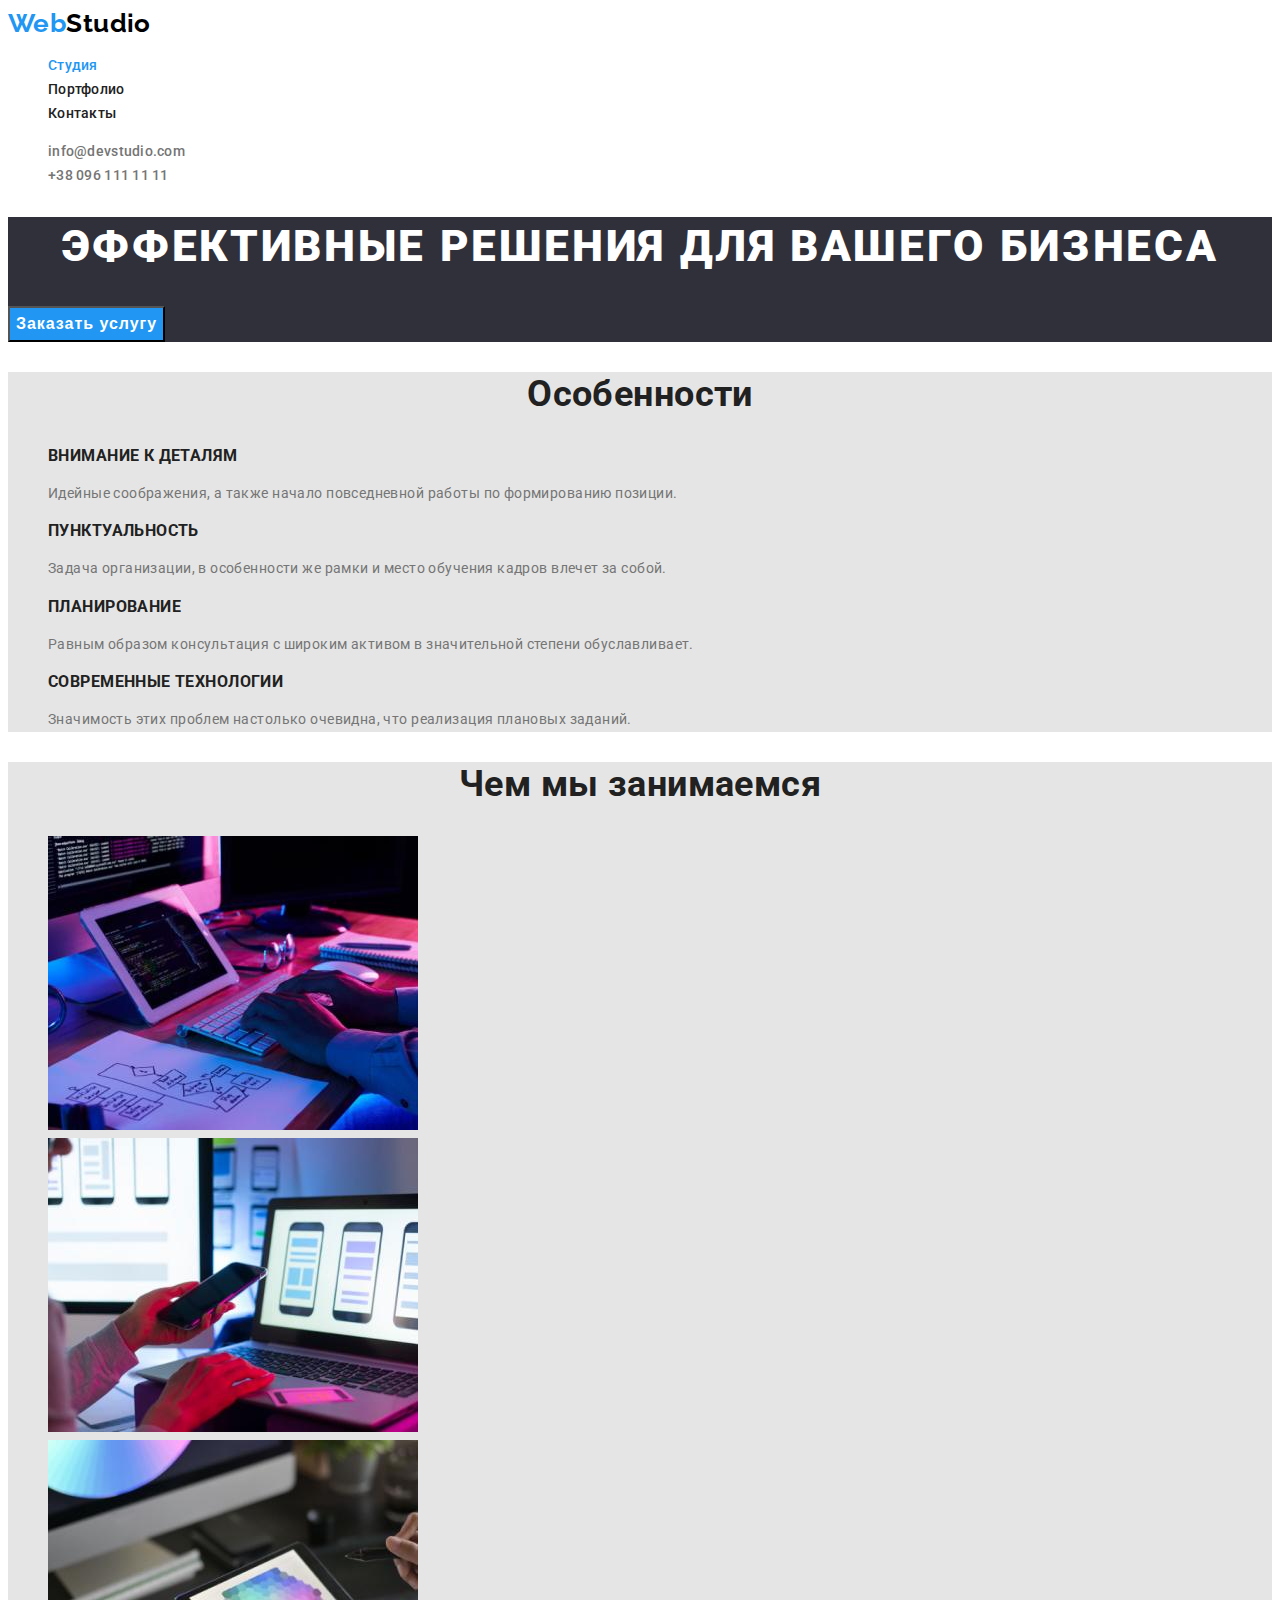
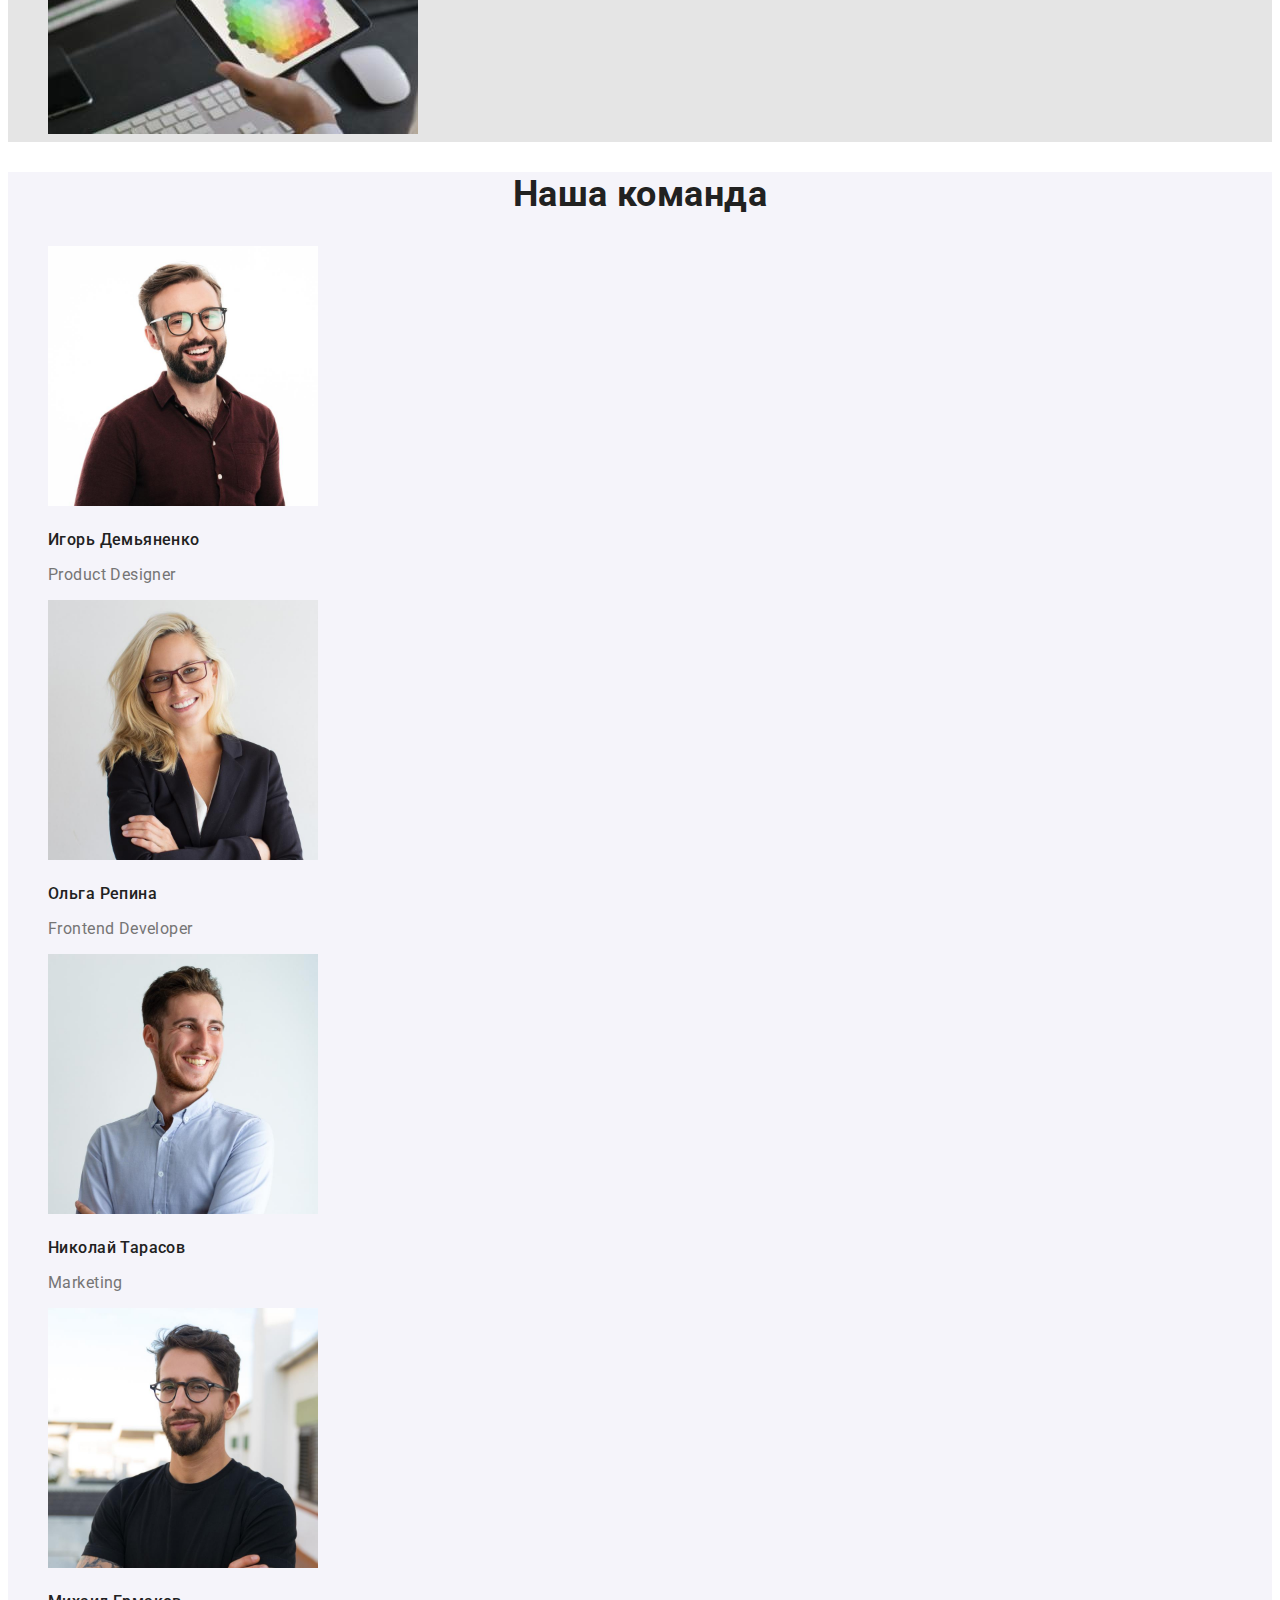
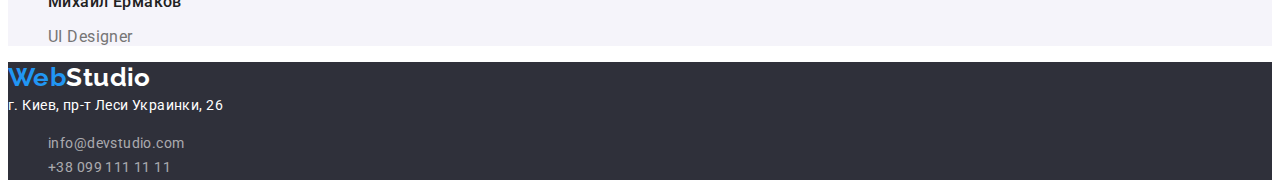
<file: index.html>
<!DOCTYPE html>
<html lang="ru">
    <head>
    <meta charset="UTF-8">
    <meta http-equiv="X-UA-Compatible" content="IE=edge">
    <meta name="viewport" content="width=device-width, initial-scale=1.0">
    <title>Document</title>
    <link rel="preconnect" href="https://fonts.gstatic.com">
    <link href="https://fonts.googleapis.com/css2?family=Raleway:wght@700&family=Roboto:wght@400;500;700;900&display=swap"
        rel="stylesheet">
    <link rel="stylesheet" href="./css/styles.css">
    </head>
    <body> 
        <!-- Site header -->
        <header>
            <nav>
                <a lang="en" href="./index.html" class="logo">Web<span class="logo-part-header">Studio</span></a>
                <ul class="site-nav list">
                    <li><a href="./index.html" class="link current">Студия</a></li>
                    <li><a href="./portfolio.html" class="link">Портфолио</a></li>
                    <li><a href="" class="link">Контакты</a></li>
                </ul>
            </nav>
            <ul class="contacts list">
                <li><a href="mailto:info@devstudio.com" class="link">info@devstudio.com</a></li>
                <li><a href="tel:+380961111111" class="link">+38 096 111 11 11</a></li>
            </ul>
        </header>
    <main>
        <!-- Hero -->
        <section class="hero">
            <h1 class="hero-title">Эффективные решения для вашего бизнеса</h1>
            <p><button type="button" class="button-hero">Заказать услугу</button></p>
        </section>
        <!-- Features -->
        <section class="section">
            <h2 class="section-title">Особенности</h2>
            <ul class="feature list">
                <li>
                    <h3 class="title">Внимание к деталям</h3>
                    <p>Идейные соображения, а также начало повседневной работы по формированию позиции.</p>
                </li>
                <li>
                    <h3 class="title">Пунктуальность</h3>
                    <p>Задача организации, в особенности же рамки и место обучения кадров влечет за собой.</p>
                </li>
                <li>
                    <h3 class="title">Планирование</h3>
                    <p>Равным образом консультация с широким активом в значительной степени обуславливает.</p>
                </li>
                <li>   
                    <h3 class="title">Современные технологии</h3>
                    <p>Значимость этих проблем настолько очевидна, что реализация плановых заданий.</p>
                </li>
            </ul>
        </section>
        <!-- Example of work -->
        <section class="section">
            <h2 class="section-title">Чем мы занимаемся</h2>
            <ul class="example list">
                <li><img src="./images/box-1.jpg" alt="coding" width="370" height="294"></li>
                <li><img src="./images/box-2.jpg" alt="mobile optimization" width="370" height="294"></li>
                <li><img src="./images/box-3.jpg" alt="design" width="370" height="294"></li>
            </ul> 
        </section>
        <!-- Team -->
        <section class="section team">
            <h2 class="section-title">Наша команда</h2>
            <ul class="our-team list">
                <li>
                    <img src="./images/img-team-member-1.jpg" alt="brown-haired man with glasses" width="270" height="260">
                    <h3 class="title">Игорь Демьяненко</h3>
                    <p lang="en" class="profession">Product Designer</p>
                </li>
                <li>
                    <img src="./images/img-team-member-2.jpg" alt="blonde woman with glasses" width="270" height="260">
                    <h3 class="title">Ольга Репина</h3>
                    <p lang="en" class="profession">Frontend Developer</p>
                </li>
                <li>
                    <img src="./images/img-team-member-3.jpg" alt="brunette man" width="270" height="260">
                    <h3 class="title">Николай Тарасов</h3>
                    <p lang="en" class="profession">Marketing</p>
                </li>
                <li>
                    <img src="./images/img-team-member-4.jpg" alt="brunette man with glasses" width="270" height="260">
                    <h3 class="title">Михаил Ермаков</h3>
                    <p lang="en" class="profession">UI Designer</p>
                </li>
            </ul>
        </section>
    </main>
        <!-- Footer -->
        <footer class="footer">
            <a lang="en" href="./index.html" class="logo">Web<span class="logo-part-footer">Studio</span></a>
            <address class="address">г. Киев, пр-т Леси Украинки, 26</address>
            <ul class="contacts list">
                <li><a href="mailto:info@devstudio.com" class="link-footer">info@devstudio.com</a></li>
                <li><a href="tel:+380991111111" class="link-footer">+38 099 111 11 11</a></li>
            </ul>
        </footer>
    </body>
</html>
</file>
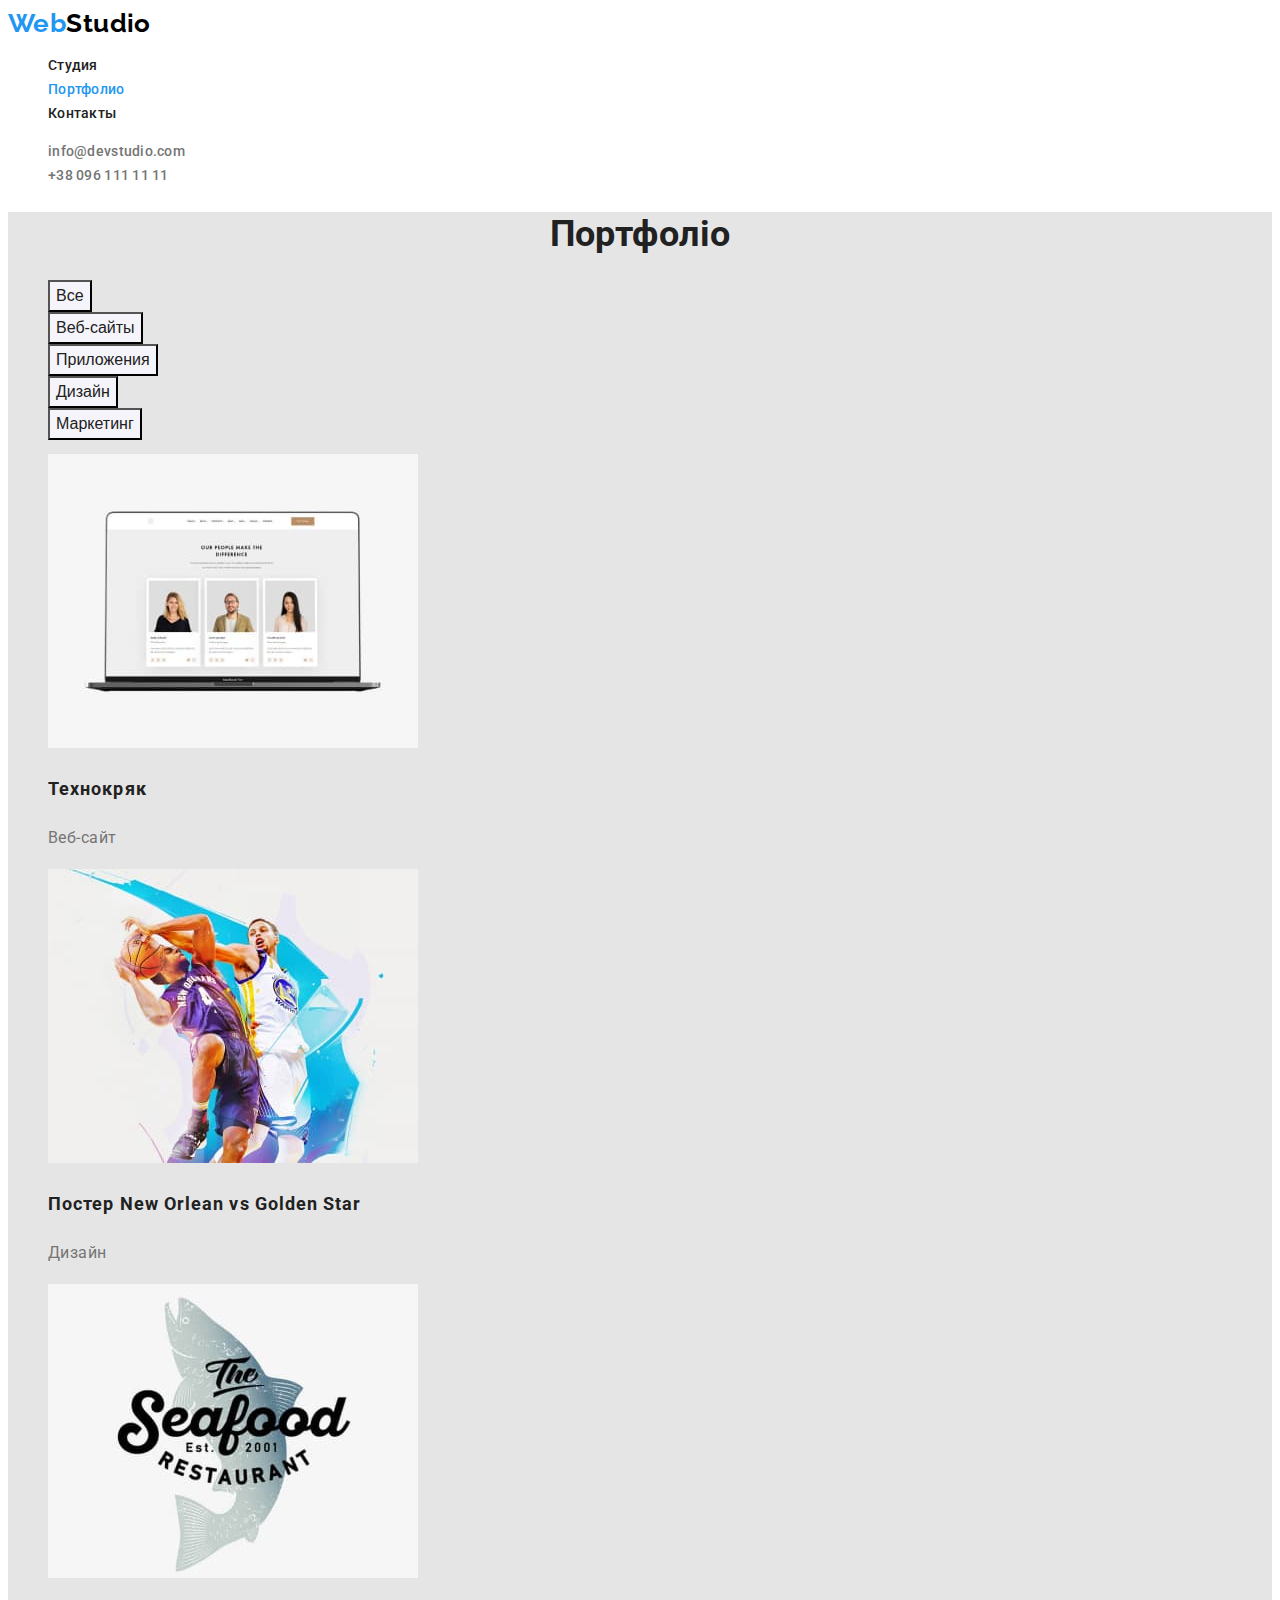
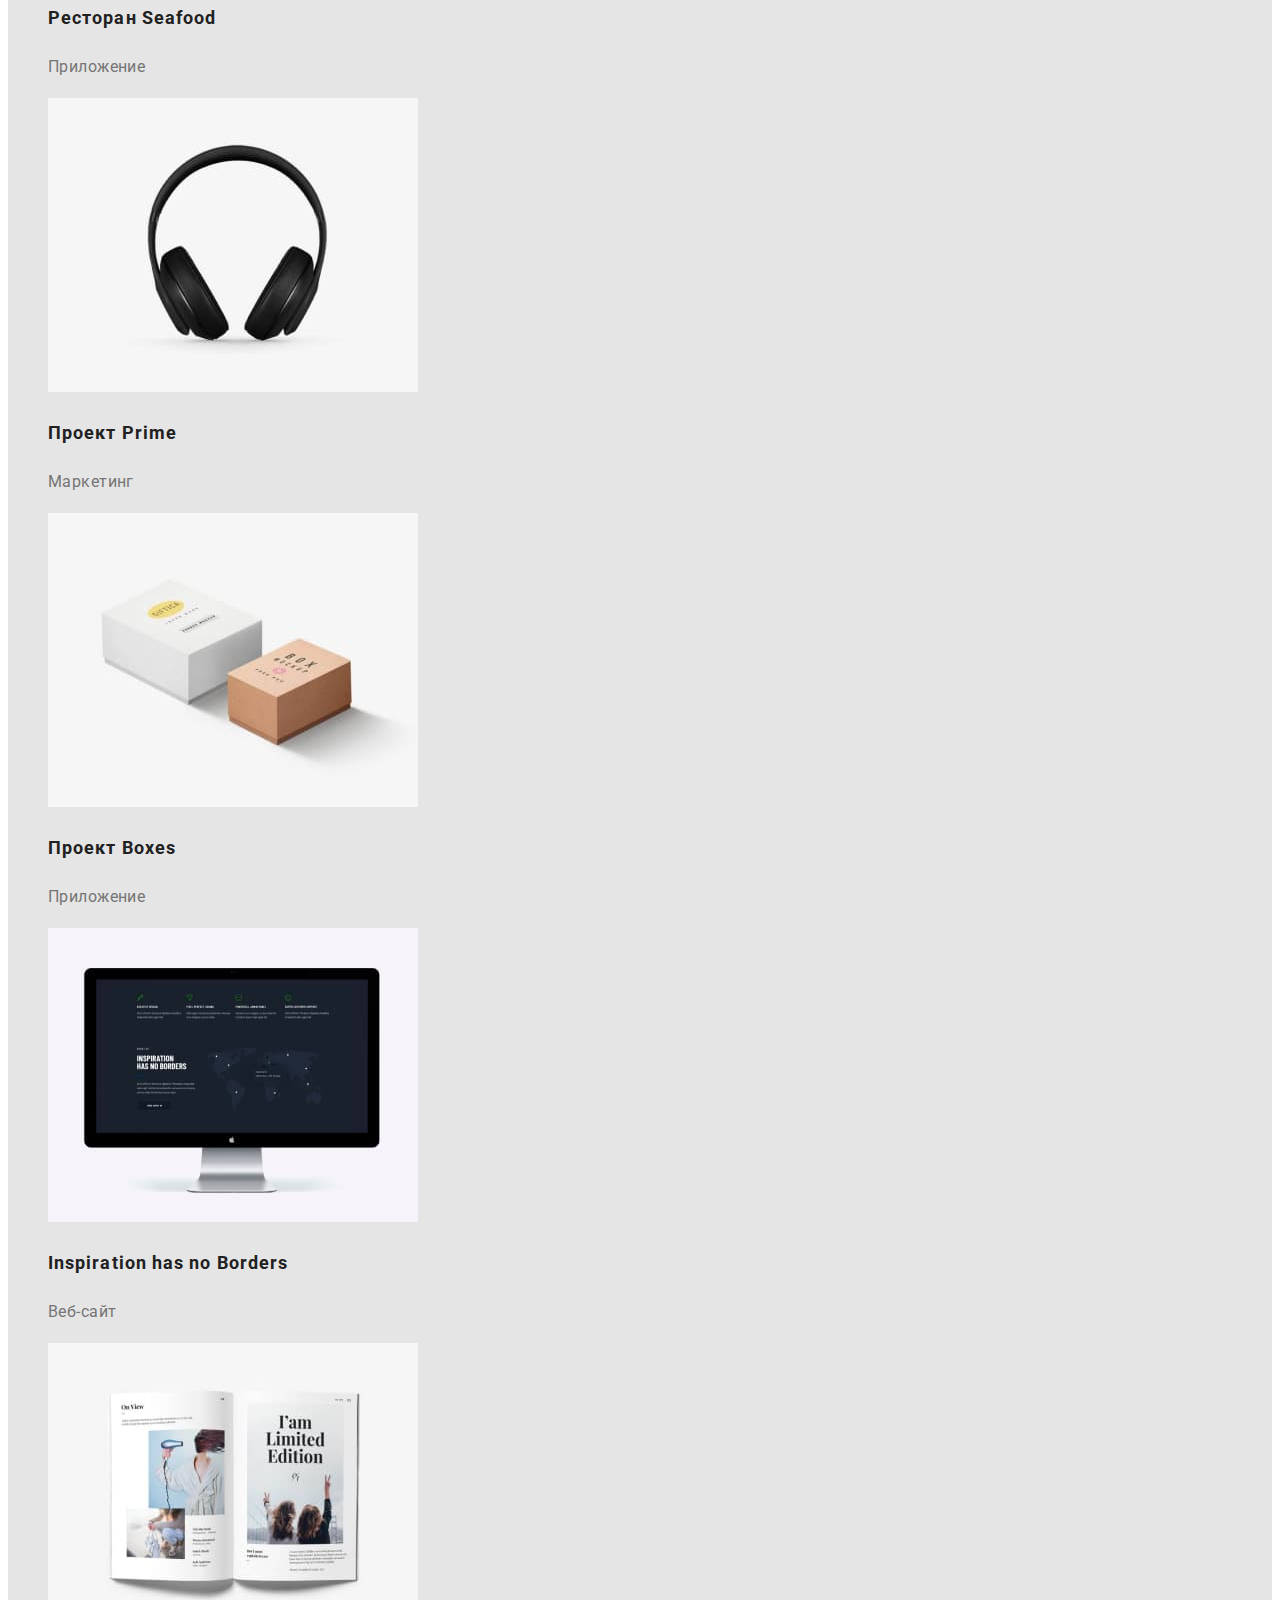
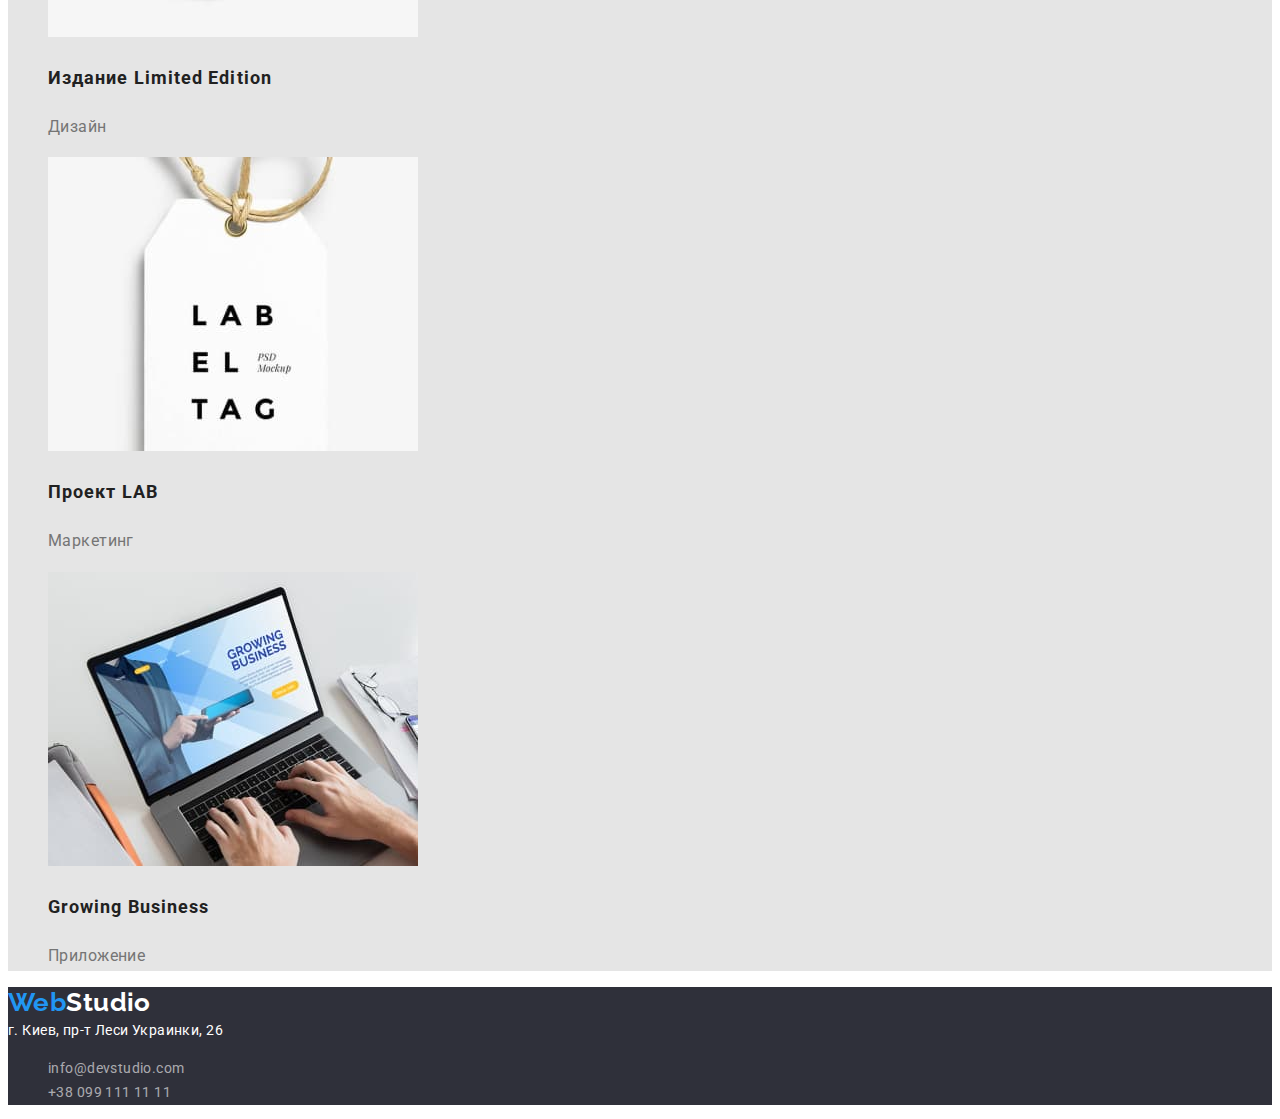
<file: portfolio.html>
<!DOCTYPE html>
<html lang="ru">

<head>
    <meta charset="UTF-8">
    <meta http-equiv="X-UA-Compatible" content="IE=edge">
    <meta name="viewport" content="width=device-width, initial-scale=1.0">
    <title>Document</title>
    <link rel="preconnect" href="https://fonts.gstatic.com">
    <link href="https://fonts.googleapis.com/css2?family=Raleway:wght@700&family=Roboto:wght@400;500;700;900&display=swap"
        rel="stylesheet">
    <link rel="stylesheet" href="./css/styles.css">
</head>

<body class="page">
    <!-- Site header -->
    <header>
        <nav>
            <a lang="en" href="./index.html" class="logo">Web<span class="logo-part-header">Studio</span></a>
            <ul class="site-nav list">
                <li><a href="./index.html" class="link">Студия</a></li>
                <li><a href="./portfolio.html" class="link current">Портфолио</a></li>
                <li><a href="" class="link">Контакты</a></li>
            </ul>
        </nav>
        <ul class="contacts list">
            <li><a href="mailto:info@devstudio.com" class="link">info@devstudio.com</a></li>
            <li><a href="tel:+380961111111" class="link">+38 096 111 11 11</a></li>
        </ul>
    </header>
    <main>
        <section class="section">
            <h1 class="section-title">Портфоліо</h1>
            <ul class="buttons list">
                <li><button type="button" class="button">Все</button></li>
                <li><button type="button" class="button">Веб-сайты</button></li>
                <li><button type="button" class="button">Приложения</button></li>
                <li><button type="button" class="button">Дизайн</button></li>
                <li><button type="button" class="button">Маркетинг</button></li>
            </ul>
            <ul class="portfolio list">
                <li><a href="" class="link"><img src="./images/work-1.jpg" alt="laptop with three photos on the screen" width="370" height="294">
                <h2 class="title">Технокряк</h2>
                <p class="work-type">Веб-сайт</p></a>
                </li>
                <li><a href="" class="link"><img src="./images/work-2.jpg" alt="two basketball players" width="370" height="294">
                <h2 class="title">Постер <span lang="en">New Orlean vs Golden Star</span></h2>
                <p class="work-type">Дизайн</p></a>
                </li>
                <li><a href="" class="link"><img src="./images/work-3.jpg" alt="fish with the inscription seafood restaurant" width="370" height="294">
                <h2 class="title">Ресторан <span lang="en">Seafood</span></h2>
                <p class="work-type">Приложение</p></a>
                </li>
                <li><a href="" class="link"><img src="./images/work-4.jpg" alt="black big headphones" width="370" height="294">
                <h2 class="title">Проект <span lang="en">Prime</span></h2>
                <p class="work-type">Маркетинг</p></a>
                </li>
                <li><a href="" class="link"><img src="./images/work-5.jpg" alt="two boxes, one white and one orange" width="370" height="294">
                <h2 class="title">Проект <span lang="en">Boxes</span></h2>
                <p class="work-type">Приложение</p></a>
                </li>
                <li><a href="" class="link"><img src="./images/work-6.jpg" alt="monoblock apple with a dark image on the screen" width="370" height="294">
                <h2 lang="en" class="title">Inspiration has no Borders</h2>
                <p class="work-type">Веб-сайт</p></a>
                </li>
                <li><a href="" class="link"><img src="./images/work-7.jpg" alt="open booklet with the inscription I'm Limited Edition" width="370" height="294">
                <h2 class="title">Издание <span lang="en">Limited Edition</span></h2>
                <p class="work-type">Дизайн</p></a>
                </li>
                <li><a href="" class="link"><img src="./images/work-8.jpg" alt="white tag with the inscription Lab El Tag" width="370" height="294">
                <h2 class="title">Проект <span lang="en">LAB</span></h2>
                <p class="work-type">Маркетинг</p></a>
                </li>
                <li><a href="" class="link"><img src="./images/work-9.jpg" alt="hands on a gray color laptop" width="370" height="294">
                <h2 lang="en" class="title">Growing Business</h2>
                <p class="work-type">Приложение</p></a>
                </li>
            </ul>
        </section>
    </main>
    <!-- Footer -->
    <footer class="footer">
        <a lang="en" href="./index.html" class="logo">Web<span class="logo-part-footer">Studio</span></a>
        <address class="address">г. Киев, пр-т Леси Украинки, 26</address>
        <ul class="contacts list">
            <li><a href="mailto:info@devstudio.com" class="link-footer">info@devstudio.com</a></li>
            <li><a href="tel:+380991111111" class="link-footer">+38 099 111 11 11</a></li>
        </ul>
    </footer>
</body>

</html>
</file>
<file: css/styles.css>
/* Main text color #757575  */
/* Title text color #212121 */
/* Acсent #2196F3 */
/* Black #000000 */
/* White #ffffff */
/* Footer contacts rgba(255, 255, 255, 0.6) */

/* Primary background color #ffffff */
/* Secondary background color #2f303a */
/* Third background color #e5e5e5 */
/* Fourth background color f5f4fa */

:root {
  --primary-text-color: #757575;
  --title-text-color: #212121;
  --acсent-color: #2196f3;
  --hero-title-color: #ffffff;
  --primary-background-color: #ffffff;
  --secondary-background-color: #2f303a;
  --third-background-color: #e5e5e5;
  --fourth-background-color: #f5f4fa;
  --logo-color: #2196f3;
  --logo-part-header-color: #000000;
  --logo-part-footer-color: #ffffff;
  --button-hero-text-color: #ffffff;
  --button-hero-background-color: #2196f3;
  --button-text-color: #212121;
  --button-background-color: #f5f4fa;
  --button-accent-text-color: #ffffff;
  --button-accent-background-color: #2196f3;
  --address-text-color: #ffffff;
  --contacts-footer-text-color: rgba(255, 255, 255, 0.6);
}
/* Page background and text color */
body {
  background-color: var(--primary-background-color);
  color: var(--primary-text-color);

  font-family: Roboto, sans-serif;
  font-size: 14px;
  line-height: 1.71;
  letter-spacing: 0.03em;
}
/* List options */
.list {
  list-style: none;
}
/* Site logo */
.logo {
  color: var(--logo-color);

  font-family: Raleway, sans-serif;
  font-weight: 700;
  font-size: 26px;
  line-height: 1.19;
  text-decoration: none;
}
.logo-part-header {
  color: var(--logo-part-header-color);
}
.logo-part-footer {
  color: var(--logo-part-footer-color);
}
/* Site nav */
.site-nav .link {
  color: var(--title-text-color);

  font-weight: 500;
  line-height: 1.14;
  letter-spacing: 0.02em;
  text-decoration: none;
}
.site-nav .link:hover,
.site-nav .link:focus {
  color: var(--acсent-color);
}
.site-nav .link.current {
  color: var(--acсent-color);
}
/* Site contacts */
.contacts .link {
  color: var(--primary-text-color);

  font-weight: 500;
  line-height: 1.14;
  letter-spacing: 0.02em;
  text-decoration: none;
}
.contacts .link:hover,
.contacts .link:focus {
  color: var(--acсent-color);
}
/* Site hero */
.hero {
  background-color: var(--secondary-background-color);
}
.hero-title {
  color: var(--hero-title-color);

  font-weight: 900;
  font-size: 44px;
  line-height: 1.36;
  text-align: center;
  letter-spacing: 0.06em;
  text-transform: uppercase;
}
/* Site sections */
.section {
  background-color: var(--third-background-color);
}
.section-title {
  color: var(--title-text-color);

  font-size: 36px;
  line-height: 1.24;
  text-align: center;
}
/* Features */
.feature .title {
  color: var(--title-text-color);

  line-height: 1.14;
  text-transform: uppercase;
}
/* Team */
.team {
  background-color: var(--fourth-background-color);
}
.our-team .title {
  color: var(--title-text-color);

  font-weight: 500;
  font-size: 16px;
  line-height: 1.19;
}
.our-team .profession {
  font-size: 16px;
  line-height: 1.19;
}
/* Button */
.button-hero {
  color: var(--button-hero-text-color);
  background-color: var(--button-hero-background-color);

  font-weight: 700;
  font-size: 16px;
  line-height: 1.88;
  letter-spacing: 0.06em;
  text-decoration: none;

  cursor: pointer;
}
.button {
  color: var(--button-text-color);
  background-color: var(--button-background-color);

  font-weight: 500;
  font-size: 16px;
  line-height: 1.62;
  text-decoration: none;

  cursor: pointer;
}
.button:hover,
.button:focus {
  color: var(--button-accent-text-color);
  background-color: var(--button-accent-background-color);
}
/* Portfolio */
.portfolio .title {
  color: var(--title-text-color);

  font-size: 18px;
  line-height: 2;
  letter-spacing: 0.06em;
}
.portfolio .work-type {
  color: var(--primary-text-color);
  font-size: 16px;
  line-height: 1.87;
}
.portfolio .link {
  text-decoration: none;
}
/* Footer */
.footer {
  background-color: var(--secondary-background-color);
}
.footer .address {
  color: var(--address-text-color);

  font-style: normal;
}
.contacts .link-footer {
  color: var(--contacts-footer-text-color);

  text-decoration: none;
}
.contacts .link-footer:hover,
.contacts .link-footer:focus {
  color: var(--acсent-color);
}
</file>
